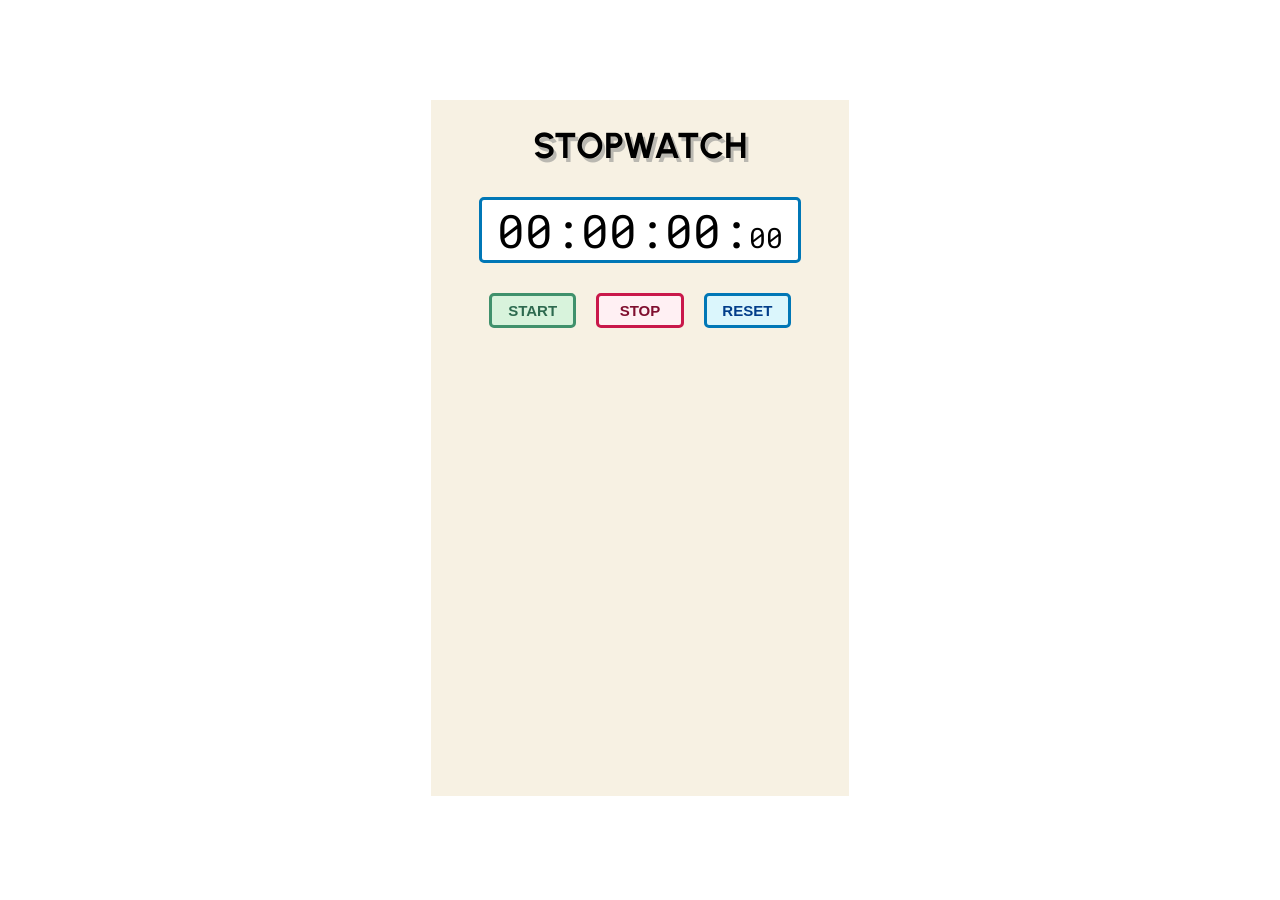
<file: Task-2/stop-watch/index.html>
<!DOCTYPE html>
<html lang="en">

<head>
    <meta charset="UTF-8">
    <meta http-equiv="X-UA-Compatible" content="IE=edge">
    <meta name="viewport" content="width=device-width, initial-scale=1.0">
    <!-- favicon -->
    <link rel="shortcut icon" href="./images/favicon.ico" type="image/x-icon">
    <!-- external css -->
    <link rel="stylesheet" href="./css/styles.css" type="text/css">
    <title>Stopwatch</title>
</head>

<body>
    <div class="watch_container">
        <h1>STOPWATCH</h1>

        <!-- Time display  -->
        <p id="time">
            <span id="hour">00</span>
            <span>:</span>
            <span id="minute">00</span>
            <span>:</span>
            <span id="second">00</span>
            <span>:</span>
            <span id="centisecond">00</span>
        </p>
        <!-- buttons -->
        <div class="button_container">
            <button id="start">
                START
            </button>
            <button id="stop">
                STOP
            </button>
            <button id="reset">
                RESET
            </button>
        </div>
        <!-- stop time display -->
        <div class="stoptime_display">
            <ul id="time_list"></ul>
        </div>
    </div>


    <!-- script -->
    <script src="./js/app.js" type="text/javascript"></script>
</body>

</html>
</file>
<file: Task-2/stop-watch/css/styles.css>
@import url("https://fonts.googleapis.com/css2?family=Urbanist:wght@400;700&display=swap");

@import url("https://fonts.googleapis.com/css2?family=Roboto+Mono:wght@400;700&display=swap");

*,
*::after,
*::before {
    margin: 0;
    padding: 0;
    outline: 0;
}

body {
    display: flex;
    justify-content: center;
    height: 90vh;
    overflow-x: hidden;
}

::-webkit-scrollbar {
    display: none;
}


h1 {
    width: 300px;
    font-size: 36px;
    text-shadow: 3px 4px rgba(47, 54, 64, 0.3);
    user-select: none;
    font-family: "Urbanist", sans-serif;
    text-align: center;
}


button {
    padding: 6px 15px;
    border-radius: 5px;
    font-size: 15px;
    font-weight: bold;
    cursor: pointer;
    flex: 1;
    margin: 0 10px;
}

button:hover {
    cursor: pointer;
}

p {
    font-family: "Roboto Mono", monospace;
    padding: 0px 15px;
    border-radius: 5px;
    margin: 30px 0px;
    font-size: 46px;
    background: #fff;
    user-select: none;
    text-align: center;
    display: flex;
    justify-content: space-between;
    align-items: baseline;
}

ul {
    width: 100%;
    height: 100%;

}

ul,
li {
    font-family: "Urbanist", sans-serif;
    font-size: 1.2rem;
    color: #333;
}


li:first-child {
    margin-top: 0;
}

li {
    list-style-type: none;
    margin: 10px 0;
    background-color: #f1ebdc;
    padding: 10px;
}

.watch_container {
    max-width: 600px;
    margin-top: 100px;
    display: flex;
    flex-direction: column;
    align-items: center;
    background: #f7f1e3;
    padding: 1.5rem 3rem;
    height: 80%;
}

.button_container {
    width: 100%;
    display: flex;
    justify-content: space-between;
}

.stoptime_display {
    width: 100%;
    margin-top: 40px;
    overflow-y: auto;
}

#time {
    border: 3px solid #0077b6;
}


#start {
    background-color: #d8f3dc;
    border: 3px solid #40916c;
    color: #2d6a4f;
}

#start:hover {
    box-shadow: 0px 0px 2px 2px #95d5b2;
}

#reset {
    background-color: #dbf6fc;
    border: 3px solid #0077b6;
    color: #023e8a;
}

#reset:hover {
    box-shadow: 0px 0px 2px 2px #48cae4;
}

#stop {
    background-color: #fff0f3;
    border: 3px solid #c9184a;
    color: #800f2f;
}

#stop:hover {
    box-shadow: 0px 0px 2px 2px #ff758f;
}

#centisecond {
    font-size: 28px;
}

@media screen and (max-width:600px) {

    .watch_container {
        margin-top: 30px;
        width: 90%;
        max-width: unset;
        height: 95%;
    }

    h1 {
        width: 100%;
    }

    p {
        width: 100%;
        border-radius: 5px;
        margin: 15px 0px;
        font-size: 36px;
    }


    button {
        padding: 13px 0;
        margin-top: 10px;
        font-size: 16px;
    }

    .button_container {
        width: 100%;
        display: flex;
        flex-direction: column;
    }

    #centisecond {
        font-size: 20px;
    }

}



@media screen and (max-width:400px) {

    .watch_container {
        width: 95%;
        max-width: unset;
        padding: 1.5rem 0;
        align-items: center;

    }

    p {
        padding-left: 15px;
        padding-right: 15px;
        margin: 15px auto;
        font-size: 30px;
        width: unset;
    }

    #centisecond {
        font-size: 0.8rem;
    }
}
</file>
